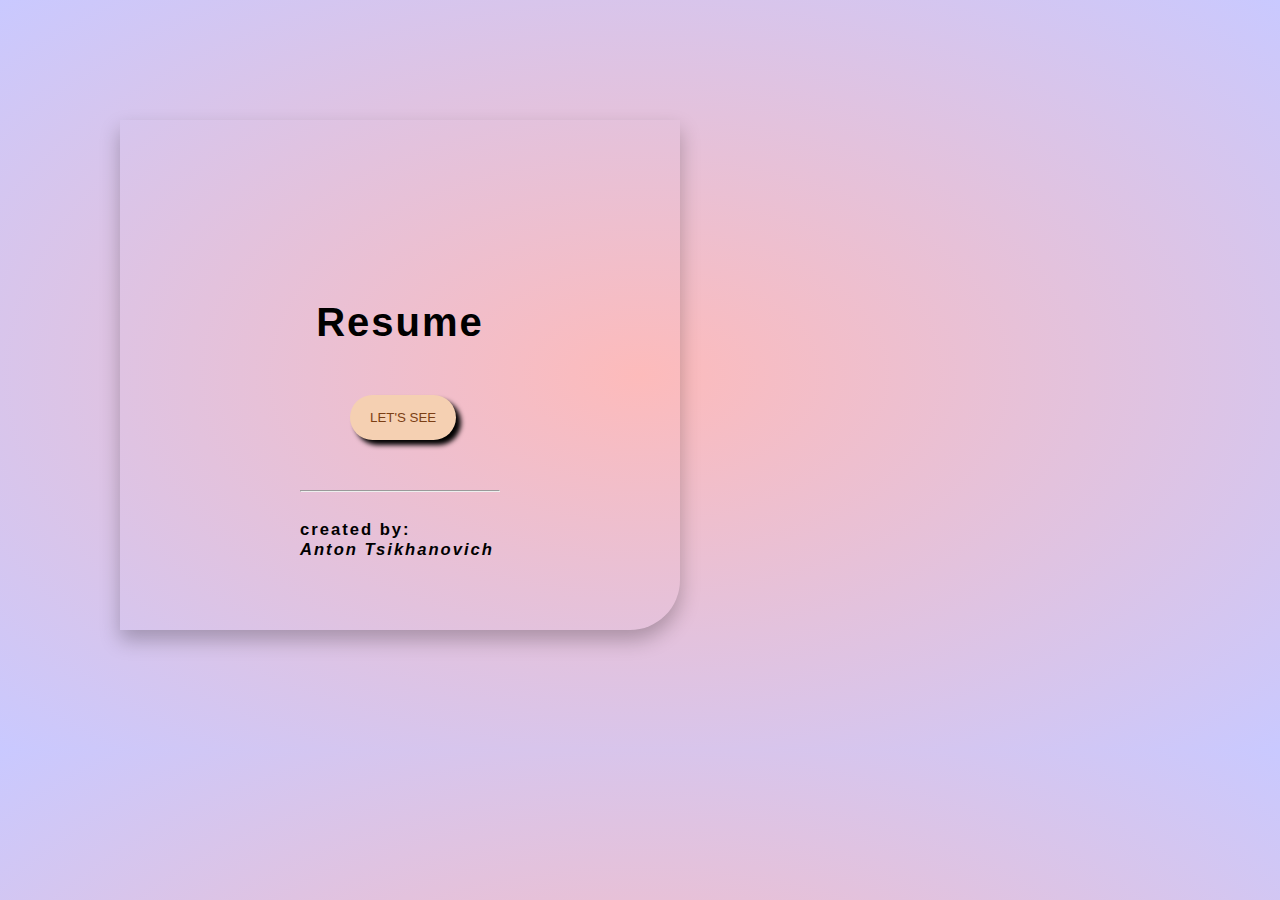
<file: index.html>
<!DOCTYPE html>
<html lang="en">
<head>
    <meta charset="UTF-8">
    <meta name="viewport" content="width=device-width, initial-scale=1.0">
    <title>Resume</title>
    <link rel="stylesheet" href="realproject.css">
</head>
<body>
    <div class="blockFirstPage">
    <div class="firstPage">
        <h1>Resume</h1>
        <a href="realproject2.html">
            <input type="button" value="LET'S SEE" class="button">
        </a>
        
        <hr>
        <h5> created by: <em> <br> Anton Tsikhanovich</em></h5>
    </div>
    </div>
</body>
</html>
</file>
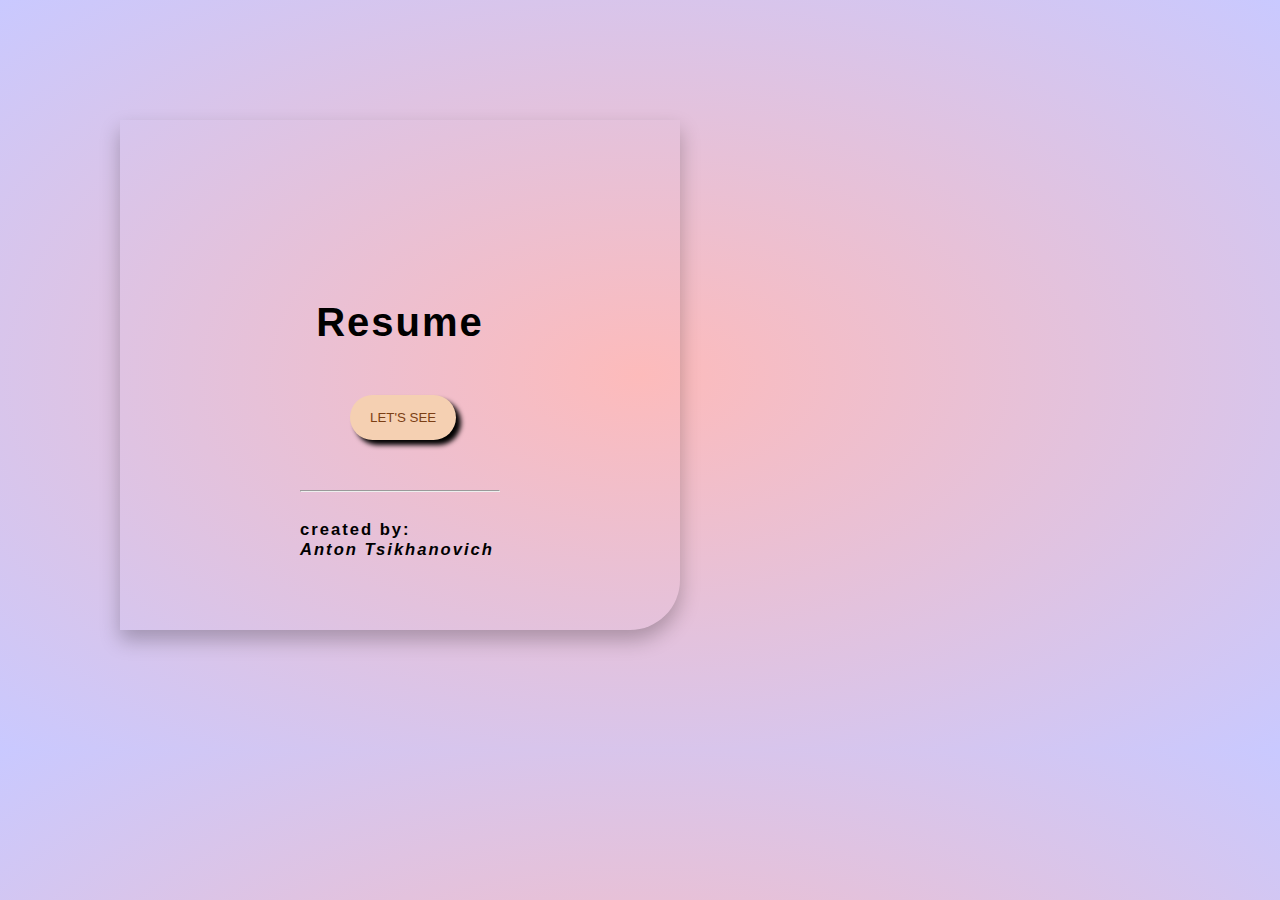
<file: realproject.html>
<!DOCTYPE html>
<html lang="en">
<head>
    <meta charset="UTF-8">
    <meta name="viewport" content="width=device-width, initial-scale=1.0">
    <title>Resume</title>
    <link rel="stylesheet" href="realproject.css">
</head>
<body>
    <div class="blockFirstPage">
    <div class="firstPage">
        <h1>Resume</h1>
        <a href="realproject2.html">
            <input type="button" value="LET'S SEE" class="button">
        </a>
        
        <hr>
        <h5> created by: <em> <br> Anton Tsikhanovich</em></h5>
    </div>
    </div>
</body>
</html>
</file>
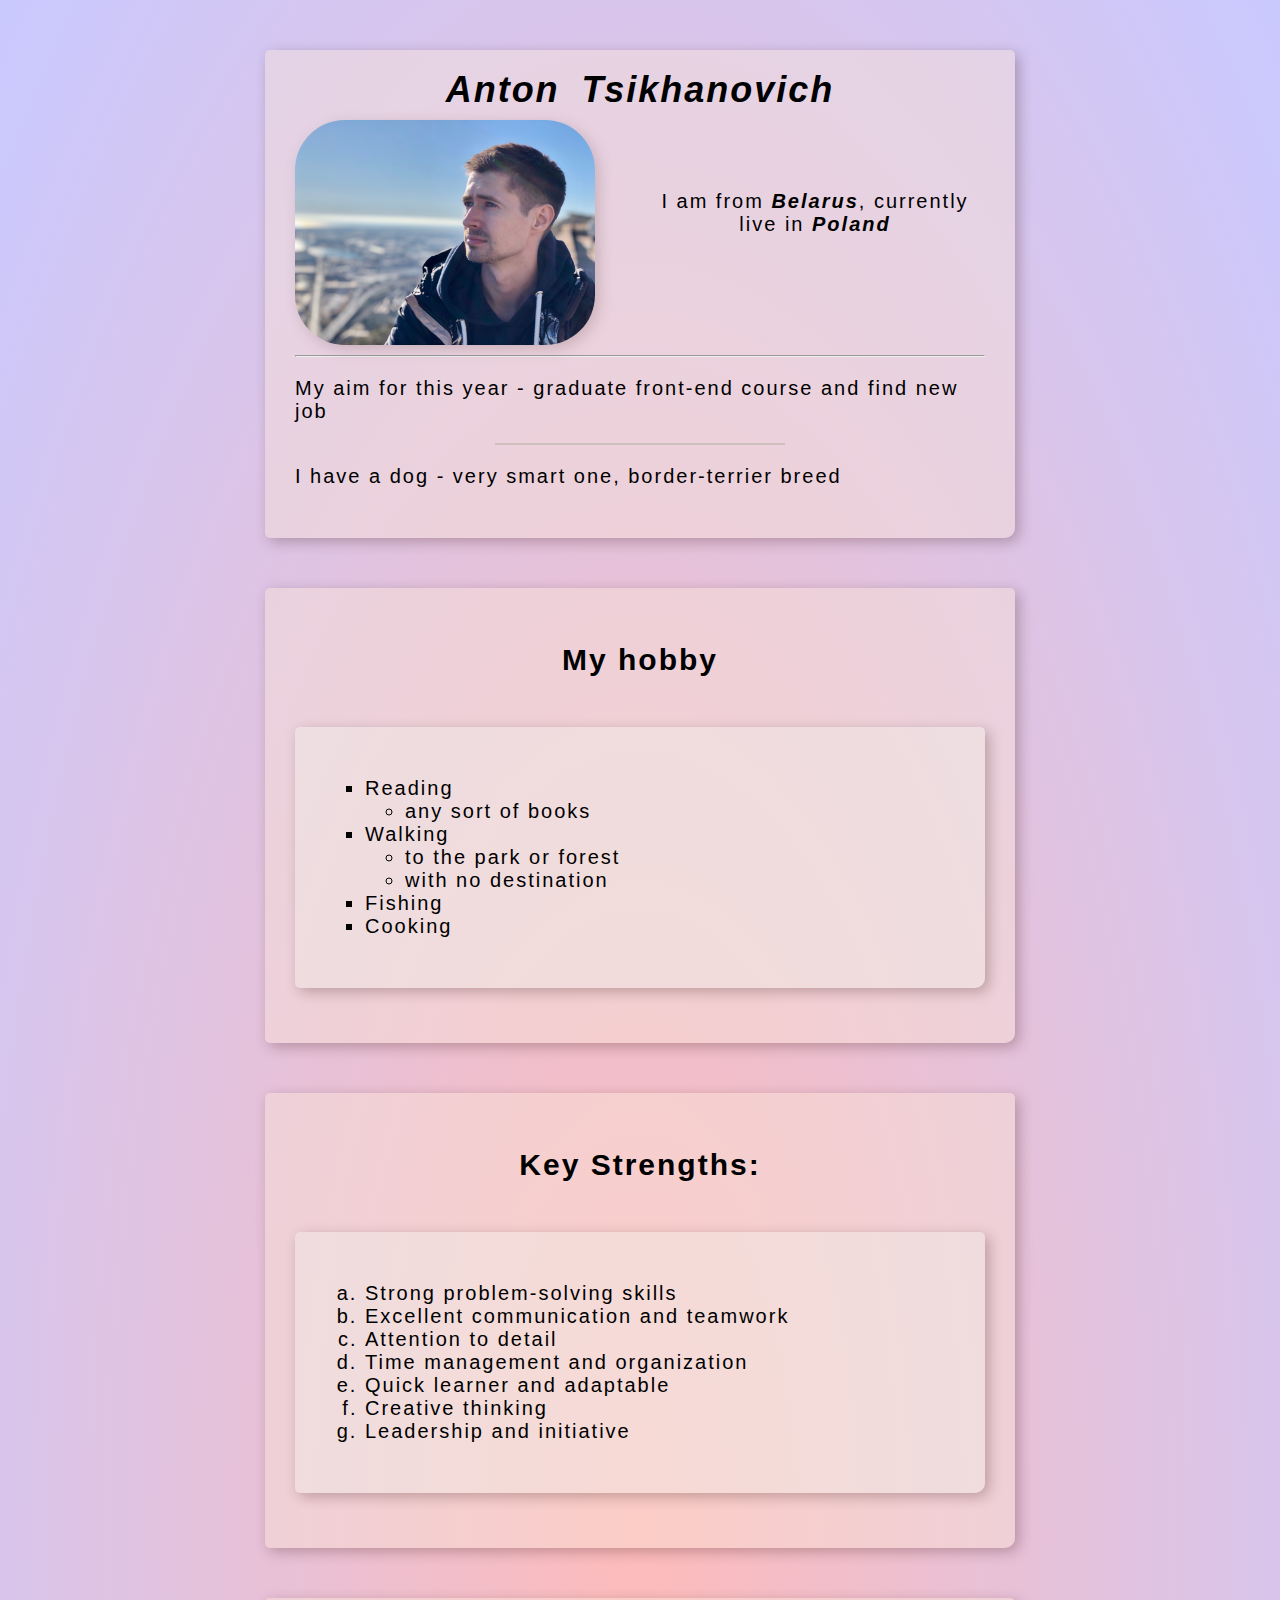
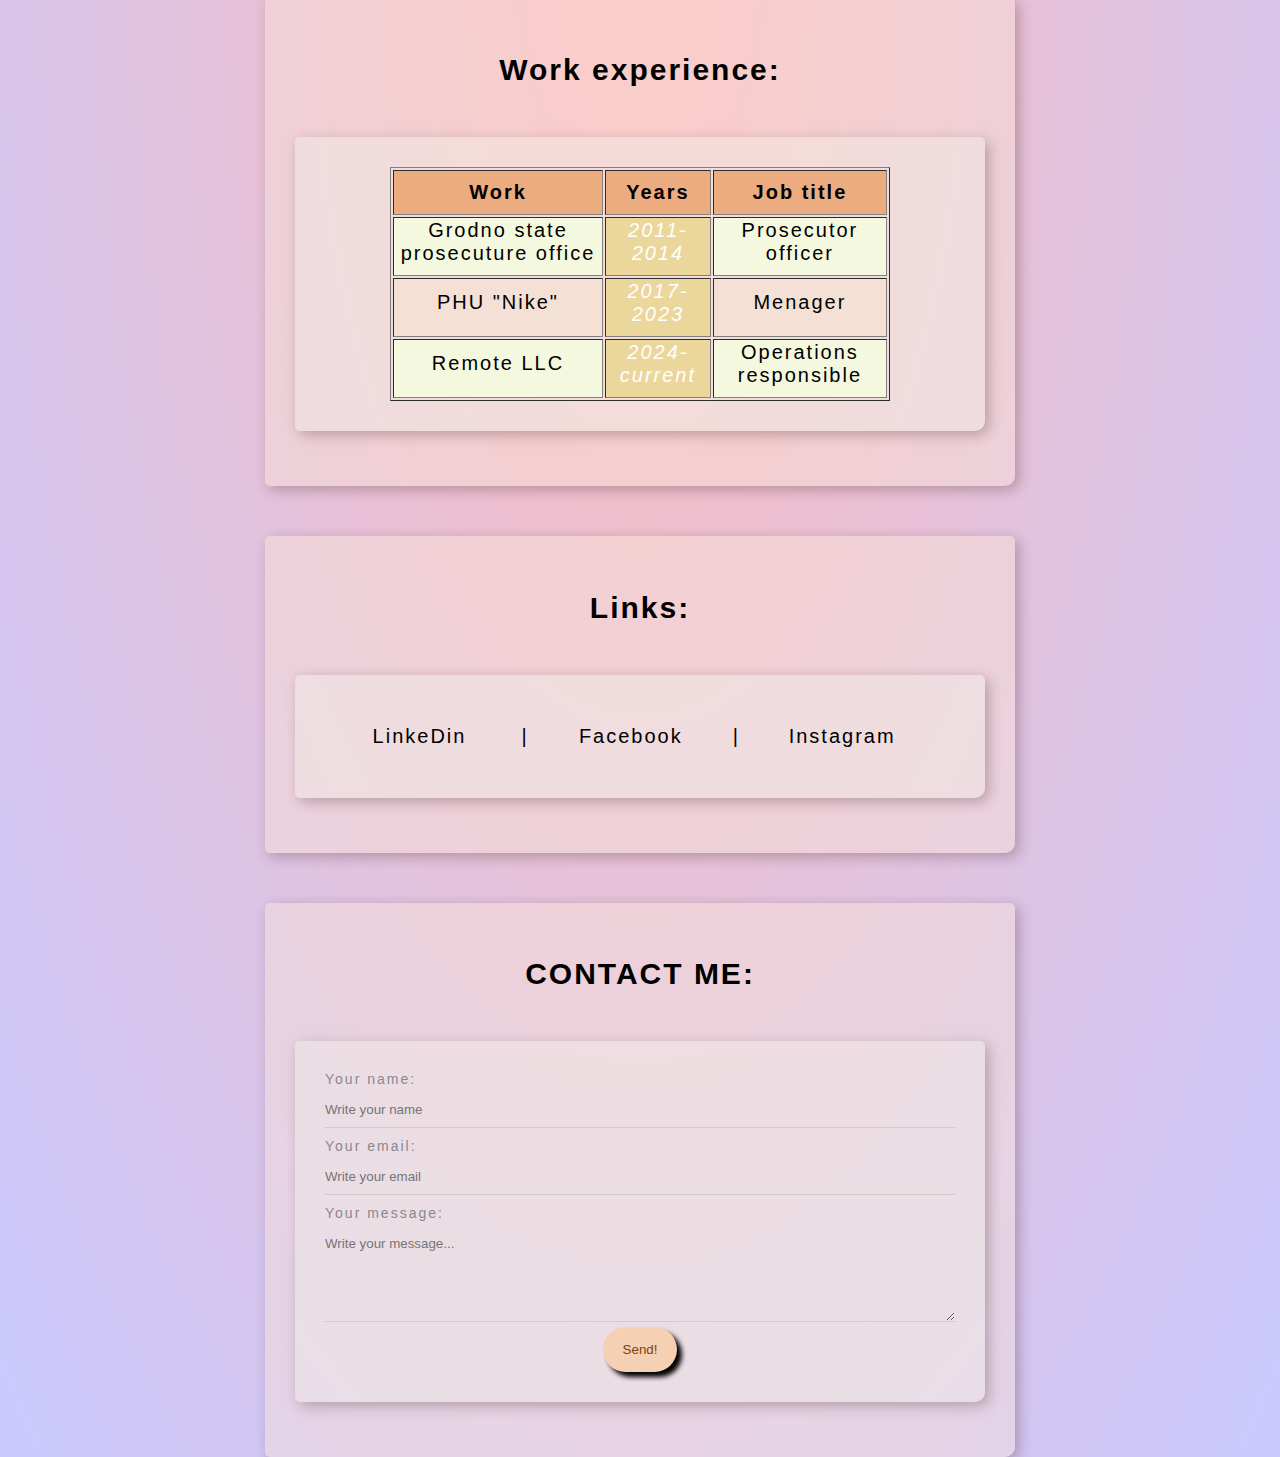
<file: realproject2.html>
<!DOCTYPE html>
<html lang="en">
<head>
    <meta charset="UTF-8">
    <meta name="viewport" content="width=device-width, initial-scale=1.0">
   <meta name="description" content="Это страница моя первая">
   <meta name="keywords" content="cv, my page, page">
    <title>My page</title>
    
<link rel="stylesheet" href="realproject.css">
</head>
<body>
<div class="block-1">
    
    <h1>Anton Tsikhanovich</h1>
    <div class="conteiner">
    <img src="IMG_4769.jpg" alt="photo" class="picture">
    <p>I am from <em><strong>Belarus</strong></em>, currently live in <em><strong>Poland</strong></em></p></div>
    <hr>
    <p>My aim for this year - graduate front-end course and find new job</p>
    <hr class="line">
    <p>I have a dog - very smart one, border-terrier breed
    </p>
</div>

<div class="block-2">
    <h2>My hobby</h2>
    <div class="insideTheBlock">
    <ul type="square">
    <li>Reading</li>
    <ul>
    <li>any sort of books</li></ul>
    <li>Walking
        <ul>
            <li>to the park or forest</li>
            <li>with no destination </li>
        </ul>
    </li>
    <li>Fishing</li>
    <li>Cooking</li>
</ul>
</div>
</div>
</div>

<div class="block-3">
<h2>Key Strengths:</h2>
<div class="insideTheBlock">
<ol type= "a">
    <li>Strong problem-solving skills</li>

<li>Excellent communication and teamwork</li>
<li>Attention to detail</li>
<li>Time management and organization</li>
<li>Quick learner and adaptable</li>
<li>Creative thinking</li>
<li>Leadership and initiative</li>
</ol>
</div>
</div>

<div class="block-4">
    <h2>Work experience:</h2>
    <div class="insideTheBlock">
<table class="tableUp"  border="1" width="500" >
    <thead>
        <tr>
        <th>Work</th>
        <th>Years</th>
        <th>Job title</th>
    </tr>
</thead>
<tbody>
    <tr>
        <td>Grodno state prosecuture office</td>
        <td>2011-2014</td>
        <td>Prosecutor officer</td>
    </tr>
    <tr>
        <td>PHU "Nike"</td>
        <td>2017-2023</td>
        <td>Menager</td>

    </tr>
    <tr>
        <td>Remote LLC</td>
        <td>2024-current</td>
        <td>Operations responsible</td>

    </tr>
</tbody>
</table>
</div>
</div>

<div class="block-5">
     <h2> Links:</h2>
     <div class="insideTheBlock">
    <p> <a href="https://www.linkedin.com/in/anton-t-996492304?utm_source=share&utm_campaign=share_via&utm_content=profile&utm_medium=ios_app" target="_blank">LinkeDin</a>
        |
    <a href="https://www.facebook.com/people/Antoni-Ciechanowicz/pfbid025vvcnU8V68oGJ8KV2Djidoek9HvDGq1MxZRthoHVKvs4Pz9mPgioJuonuttCQNzCl/?mibextid=LQQJ4d&rdid=ZxQkEyzjCMsfDSTx&share_url=https%3A%2F%2Fwww.facebook.com%2Fshare%2F15wLgk8hxx%2F%3Fmibextid%3DLQQJ4d" target="_blank">Facebook</a>
    |
    <a href="https://www.instagram.com/in_the_mirror_of_life?igsh=NHk0OWdlMTRjN3lv&utm_source=qr" target="_blank">Instagram</a></p>
</div>
</div>
<div class="block-6">
    <h2>CONTACT ME:</h2>
    <div class="insideTheBlock">
<form action="/" class="form">
      <div class="form-row">

        <div class="form-group">
          <label for="name">Your name:</label>
          <input type="text" id="name" placeholder="Write your name">
        </div>

        <div class="form-group">
          <label for="email">Your email:</label>
          <input type="email" id="email" placeholder="Write your email">
        </div>
      </div>

      <div class="form-group">
        <label for="message">Your message:</label>
        <textarea id="message" cols="20" rows="5" placeholder="Write your message..."></textarea>
      </div>

      <input class="btn" type="submit" value="Send!">
    </form>
</div>
</div>
</body>
</html>
</file>
<file: realproject.css>
body {
  background: radial-gradient(rgb(253, 187, 187), rgb(201, 201, 255));
  margin: auto;
  font-family: Boldonse Static, sans-serif;
  font-size: 20px;
  letter-spacing: 2px;
  justify-content: center;
  align-items: center;
}

.blockFirstPage {
  width: 200px;
  height: 150px;
  display: block;
  margin: 120px;
  padding: 180px;
  border-bottom-right-radius: 50px;
  box-shadow: 0 10px 20px rgba(0, 0, 0, 0.25);
}

.button {
  background: #f5d0b2;
  color: #7b3f15;
  box-shadow: 5px 5px 5px black;
  border-radius: 50px;
  padding: 15px 20px;
  border: none;
  cursor: pointer;
  font-family: inherit;
  display: block;
  margin: 50px;
  text-align: center;
}

.button:hover {
  color: rgb(63, 2, 104);
  font-size: 1rem;
  transition: all 0.2s;
}
h1 {
  display: block;
  margin: auto;
  text-align: center;
}

/* тут новая страница */

@import url('https://fonts.googleapis.com/css2?family=Boldonse&family=Roboto&display=swap');

.block-1 {
  width: 100%;
  max-width: 750px;
  padding: 30px;
  border-radius: 5px;
  background-color: #f9e7d869;
  border-bottom-right-radius: 10px;
  box-sizing: border-box;
  box-shadow: 4px 4px 14px rgba(40, 4, 4, 0.25);
  display: block;
  margin: auto;
  margin-top: 50px;
}

.picture {
  width: 100%;
  max-width: 300px;
  height: auto;
  border-radius: 50px;
  box-shadow: 4px 4px 14px rgba(108, 79, 79, 0.25);
  display: block;
  margin-right: 50px;
}

.conteiner {
  display: flex;
}

.conteiner p {
  text-align: center;
  padding-top: 50px;
  padding-bottom: 50px;
}
.block-1 h1 {
  font-size: 36px;
  line-height: 20px;
  font-weight: bold;
  font-style: italic;
  letter-spacing: 2px;
  word-spacing: 10px;
  margin-bottom: 20px;
  text-align: center;
}
.line {
  margin-left: 200px;
  margin-right: 200px;
  border: none;
  height: 2px;
  background-color: rgb(207, 192, 192);
}

@media (max-width: 768px) {
  .block {
    flex-direction: column;
    align-items: center;
    text-align: center;
  }

  .picture {
    margin: 0 auto 20px;
    width: 80%;
  }
  .tableUp {
    overflow-x: auto;
    max-width: 100%;
  }
}

.block-2 {
  width: 100%;
  max-width: 750px;
  padding: 30px;
  border-radius: 5px;
  background-color: #f9e7d869;
  border-bottom-right-radius: 10px;
  box-sizing: border-box;
  box-shadow: 4px 4px 14px rgba(40, 4, 4, 0.25);
  display: block;
  margin: auto;
  margin-top: 50px;
}

.block-2 h2 {
  text-align: center;
}

.insideTheBlock {
  width: 100%;
  max-width: 750px;
  padding: 30px;
  border-radius: 5px;
  background-color: #f1eeea69;
  border-bottom-right-radius: 10px;
  box-sizing: border-box;
  box-shadow: 4px 4px 14px rgba(40, 4, 4, 0.25);
  display: block;
  margin: auto;
  margin-top: 50px;
  margin-bottom: 25px;
}

.block-3 {
  width: 100%;
  max-width: 750px;
  padding: 30px;
  border-radius: 5px;
  background-color: #f9e7d869;
  border-bottom-right-radius: 10px;
  box-sizing: border-box;
  box-shadow: 4px 4px 14px rgba(40, 4, 4, 0.25);
  display: block;
  margin: auto;
  margin-top: 50px;
}

.block-3 h2 {
  text-align: center;
}

.block-3 li {
  text-align: left;
}

.block-4 {
  width: 100%;
  max-width: 750px;
  padding: 30px;
  border-radius: 5px;
  background-color: #f9e7d869;
  border-bottom-right-radius: 10px;
  box-sizing: border-box;
  box-shadow: 4px 4px 14px rgba(40, 4, 4, 0.25);
  display: block;
  margin: auto;
  margin-top: 50px;
}

.block-4 h2 {
  text-align: center;
}

.tableUp {
  display: block;
  margin: auto;
}
.tableUp td {
  text-align: center;
  padding-bottom: 10px;
}
.tableUp th {
  padding: 10px;
  background: #ea8d5bb8;
}
.tableUp td:hover {
  background: rgb(239, 154, 137);
}

.tableUp tr:nth-child(odd) {
  background: #f4f8df;
}
.tableUp tr:nth-child(even) {
  background: #f4e0d4;
}

.tableUp td:nth-child(2) {
  background: #ebd69c;
  color: white;
  font-style: italic;
}

.block-5 {
  width: 100%;
  max-width: 750px;
  padding: 30px;
  border-radius: 5px;
  background-color: #f9e7d869;
  border-bottom-right-radius: 10px;
  box-sizing: border-box;
  box-shadow: 4px 4px 14px rgba(40, 4, 4, 0.25);
  display: block;
  margin: auto;
  margin-top: 50px;
}

.block-5 h2 {
  text-align: center;
}

.insideTheBlock a {
  display: inline-block;
  width: 30%; /*сузили элемент*/
  box-sizing: border-box;
  text-align: center;
}

a {
  color: black;
  text-decoration: none;
}
a:visited {
  color: rgb(140, 7, 38);
}
a:hover {
  text-decoration: underline;
  color: rgb(218, 78, 253);
}
a:active {
  color: rgb(192, 205, 9);
}

.block-6 {
  width: 100%;
  max-width: 750px;
  padding: 30px;
  border-radius: 5px;
  background-color: #f9e7d869;
  border-bottom-right-radius: 10px;
  box-sizing: border-box;
  box-shadow: 4px 4px 14px rgba(40, 4, 4, 0.25);
  display: block;
  margin: auto;
  margin-top: 50px;
}

.block-6 h2 {
  text-align: center;
}

.form-row .form-group {
  width: 100%;
  margin-right: 0;
  margin-bottom: 10px;
}

.form-group label {
  display: block;
  font-size: 14px;
  color: #86898f;
}

.form-group input,
.form-group textarea {
  width: 100%;
  box-sizing: border-box;
  border: none;
  background: transparent;
  border-bottom: 1px solid #ccc;
  color: #000;
  padding: 15px 0 10px;
  outline: none;
  font-family: inherit;
}

.btn {
  background: #f5d0b2;
  color: #7b3f15;
  box-shadow: 5px 5px 5px black;
  border-radius: 50px;
  padding: 15px 20px;
  border: none;
  cursor: pointer;
  font-family: inherit;
  display: block;
  margin: auto;
  text-align: center;
}
</file>
